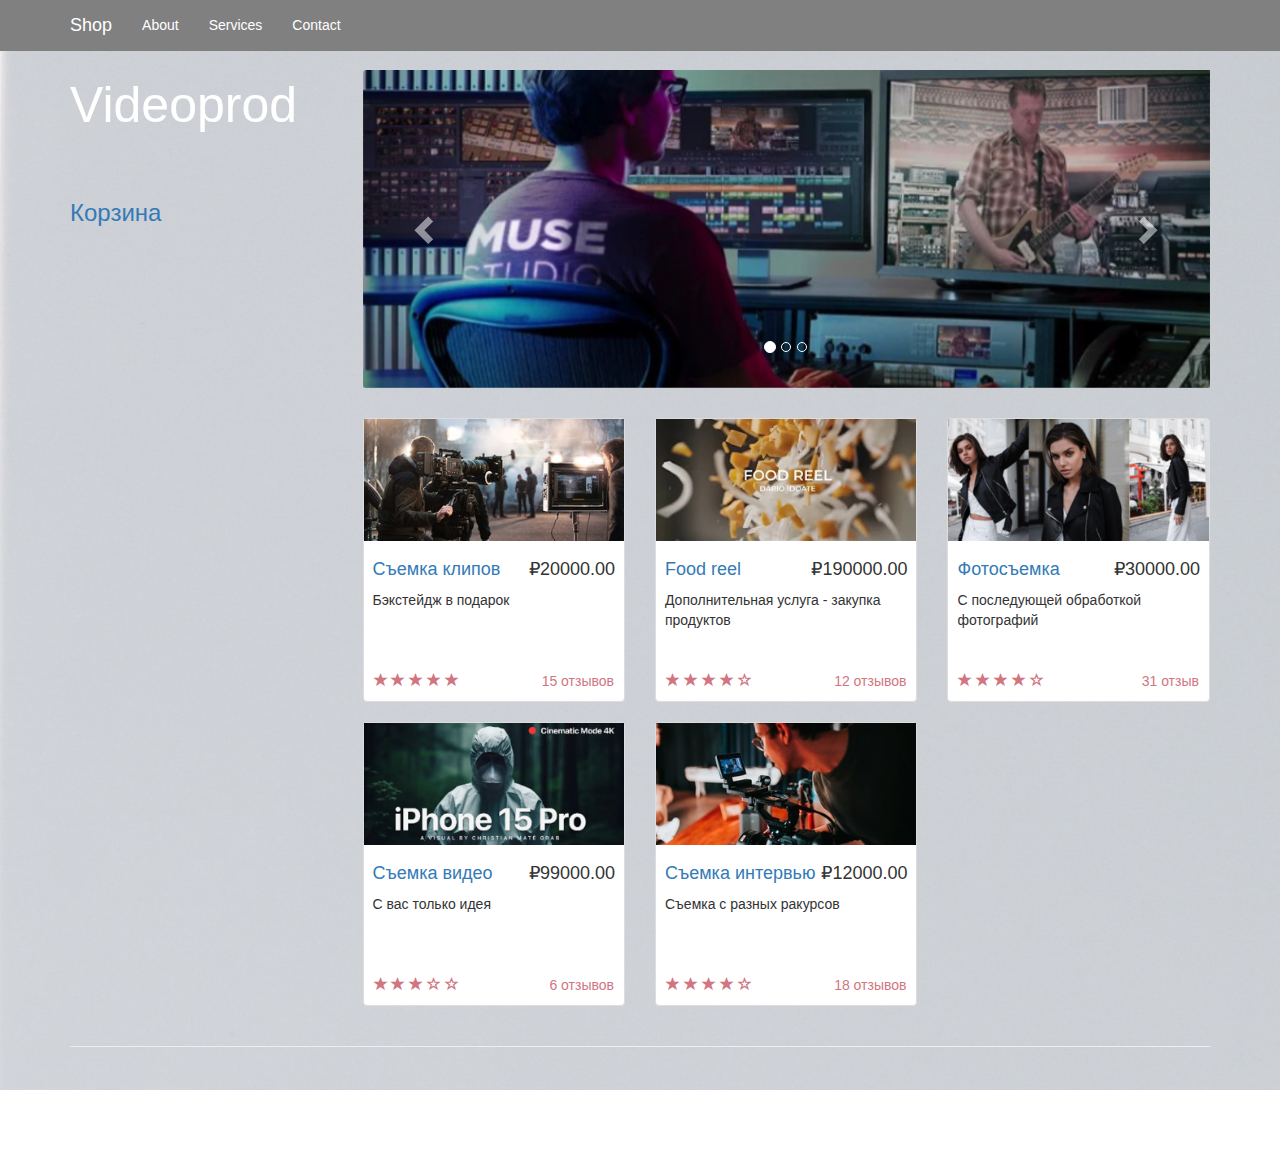
<file: index.html>
<!DOCTYPE html>
<html>

<head>
    <meta charset="utf-8">

    <title>Shop</title>
    <link href="css/bootstrap.min.css" rel="stylesheet">
	<link href="css/style.css" rel="stylesheet">
	<!-- jQuery -->
    <script src="js/jquery.js"></script>

    <!-- Bootstrap Core JavaScript -->
    <script src="js/bootstrap.min.js"></script>
	
	<script src="js/shop.js"></script>
</head>

<body>
    <nav class="navbar navbar-inverse navbar-fixed-top" role="navigation">
        <div class="container">
            <div class="navbar-header" <p class="lead"color:#fc2847;">
                <a class="navbar-brand" href="#">Shop</a>
            </div>
            <div class="collapse navbar-collapse" id="bs-example-navbar-collapse-1">
                <ul class="nav navbar-nav">
                    <li>
                        <a href="html/about.html">About</a>
                    </li>
                    <li>
                        <a href="html/services.html">Services</a>
                    </li>
                    <li>
                        <a href="html/contacts.html">Contact</a>
                    </li>
					
                </ul>
            </div>
        </div>
    </nav>

    <div class="container">

        <div class="row">

            <div class="col-md-3">
                <p class="lead" style="font-size: 50px; color:#ffffff;"> Videoprod</p>
				<br>
				<h3><a href="" class="cart-link" data-toggle="modal" data-target="#Cart"> Корзина </a> </h3>
            </div>

            <div class="col-md-9">

                <div class="row carousel-holder">

                    <div class="col-md-12">
                        <div id="carousel-example-generic" class="carousel slide" data-ride="carousel">
                            <ol class="carousel-indicators">
                                <li data-target="#carousel-example-generic" data-slide-to="0" class="active"></li>
                                <li data-target="#carousel-example-generic" data-slide-to="1"></li>
                                <li data-target="#carousel-example-generic" data-slide-to="2"></li>
                            </ol>
                            <div class="carousel-inner">
                                <div class="item active">
                                    <img class="slide-image" src="img/800x300(1).jpg" alt="">
                                </div>
                                <div class="item">
                                    <img class="slide-image" src="img/800x300(2).jpg" alt="">
                                </div>
                                <div class="item">
                                    <img class="slide-image" src="img/800x300(3).jpg" alt="">
                                </div>
                            </div>
                            <a class="left carousel-control" href="#carousel-example-generic" data-slide="prev">
                                <span class="glyphicon glyphicon-chevron-left"></span>
                            </a>
                            <a class="right carousel-control" href="#carousel-example-generic" data-slide="next">
                                <span class="glyphicon glyphicon-chevron-right"></span>
                            </a>
                        </div>
                    </div>

                </div>

                <div class="row">

                    <div class="col-sm-4 col-lg-4 col-md-4">
                        <div class="thumbnail">
                            <img src="img/goods/320x150(1).jpg" alt="">
                            <div class="caption">
                                <h4 class="pull-right">₽20000.00</h4>
                                <h4><a href="" data-toggle="modal" data-target="#FirstGoodModal">Съемка клипов</a>
                                </h4>
				    <p>Бэкстейдж в подарок</p>
                            </div>
                            <div class="ratings">
                                <p class="pull-right">15 отзывов</p>
                                <p>
                                    <span class="glyphicon glyphicon-star"></span>
                                    <span class="glyphicon glyphicon-star"></span>
                                    <span class="glyphicon glyphicon-star"></span>
                                    <span class="glyphicon glyphicon-star"></span>
                                    <span class="glyphicon glyphicon-star"></span>
                                </p>
                            </div>
                        </div>
                    </div>

                    <div class="col-sm-4 col-lg-4 col-md-4">
                        <div class="thumbnail">
                            <img src="img/goods/320x150(2).jpg" alt="">
                            <div class="caption">
                                <h4 class="pull-right">₽190000.00</h4>
                                <h4><a href="" data-toggle="modal" data-target="#SecondGoodModal">Food reel</a>
                                </h4>
                                <p>Дополнительная услуга - закупка продуктов</p>
                            </div>
                            <div class="ratings">
                                <p class="pull-right">12 отзывов</p>
                                <p>
                                    <span class="glyphicon glyphicon-star"></span>
                                    <span class="glyphicon glyphicon-star"></span>
                                    <span class="glyphicon glyphicon-star"></span>
                                    <span class="glyphicon glyphicon-star"></span>
                                    <span class="glyphicon glyphicon-star-empty"></span>
                                </p>
                            </div>
                        </div>
                    </div>

                    <div class="col-sm-4 col-lg-4 col-md-4">
                        <div class="thumbnail">
                            <img src="img/goods/320x150(3).jpg" alt="">
                            <div class="caption">
                                <h4 class="pull-right">₽30000.00</h4>
                                <h4><a href="" data-toggle="modal" data-target="#ThirdGoodModal">Фотосъемка </a>
                                </h4>
                                <p>С последующей обработкой фотографий </p>
                            </div>
                            <div class="ratings">
                                <p class="pull-right">31 отзыв</p>
                                <p>
                                    <span class="glyphicon glyphicon-star"></span>
                                    <span class="glyphicon glyphicon-star"></span>
                                    <span class="glyphicon glyphicon-star"></span>
                                    <span class="glyphicon glyphicon-star"></span>
                                    <span class="glyphicon glyphicon-star-empty"></span>
                                </p>
                            </div>
                        </div>
                    </div>

                    <div class="col-sm-4 col-lg-4 col-md-4">
                        <div class="thumbnail">
                            <img src="img/goods/320x150(4).jpg" alt="">
                            <div class="caption">
                                <h4 class="pull-right">₽99000.00</h4>
                                <h4><a href="" data-toggle="modal" data-target="#FourthGoodModal">Съемка видео</a>
                                </h4>
                                <p>С вас только идея </p>
                            </div>
                            <div class="ratings">
                                <p class="pull-right">6 отзывов</p>
                                <p>
                                    <span class="glyphicon glyphicon-star"></span>
                                    <span class="glyphicon glyphicon-star"></span>
                                    <span class="glyphicon glyphicon-star"></span>
                                    <span class="glyphicon glyphicon-star-empty"></span>
                                    <span class="glyphicon glyphicon-star-empty"></span>
                                </p>
                            </div>
                        </div>
                    </div>

                    <div class="col-sm-4 col-lg-4 col-md-4">
                        <div class="thumbnail">
                            <img src="img/goods/320x150(5).jpg" alt="">
                            <div class="caption">
                                <h4 class="pull-right">₽12000.00</h4>
                                <h4><a href="" data-toggle="modal" data-target="#FifthGoodModal">Съемка интервью</a>
                                </h4>
                                <p>Съемка с разных ракурсов</p>
                            </div>
                            <div class="ratings">
                                <p class="pull-right">18 отзывов</p>
                                <p>
                                    <span class="glyphicon glyphicon-star"></span>
                                    <span class="glyphicon glyphicon-star"></span>
                                    <span class="glyphicon glyphicon-star"></span>
                                    <span class="glyphicon glyphicon-star"></span>
                                    <span class="glyphicon glyphicon-star-empty"></span>
                                </p>
                            </div>
                        </div>
                    </div>

                </div>

            </div>

        </div>

    </div>
    <!-- /.container -->

    <div class="container">

        <hr>

        <!-- Footer -->
        <footer>
            <div class="row">
                <div class="col-lg-12">
                    <p></p>
                </div>
            </div>
        </footer>

    </div>
    <!-- /.container -->
	
	<div class="modal fade" id="FirstGoodModal">
  <div class="modal-dialog">
    <div class="modal-content">
      <div class="modal-header">
        <button type="button" class="close" data-dismiss="modal" aria-label="Close"><span aria-hidden="true">&times;</span></button>
        <h4 class="modal-title">Съемка клипов</h4>
      </div>
      <div class="modal-body">
	  <img src="img/goods/320x150(1).jpg"
        <p> <p>
	     <p>Бэкстейдж в подарок </p>
		<button class="btn-primary add-to-busket-btn"><span class="glyphicon glyphicon-shopping-cart"></span> Добавить в корзину </button>
		<div class="add-to-busket-block">
			<button class="btn-primary btn-minus">-</button>
			<input class="form-control count-input" />
			<button class="btn-primary btn-plus">+</button>
			<button class="btn-success"><span class="glyphicon glyphicon-ok ok-1"></span></button>
		</div>
      </div>
      <div class="modal-footer">
        <button type="button" class="btn btn-default btn-close" data-dismiss="modal">Закрыть</button>
        <button type="button" class="btn btn-primary">Сохранить изменения</button>
      </div>
    </div><!-- /.modal-content -->
  </div><!-- /.modal-dialog -->
</div><!-- /.modal -->

<div class="modal fade" id="SecondGoodModal">
  <div class="modal-dialog">
    <div class="modal-content">
      <div class="modal-header">
        <button type="button" class="close" data-dismiss="modal" aria-label="Close"><span aria-hidden="true">&times;</span></button>
        <h4 class="modal-title">Food reel</h4>
      </div>
      <div class="modal-body">
	  <img src="img/goods/320x150(2).jpg"
        <p> <p>
		<p> Дополнительная услуга - закупка продуктов </p> 
		<button class="btn-primary add-to-busket-btn"><span class="glyphicon glyphicon-shopping-cart"></span> Добавить в корзину </button>
		<div class="add-to-busket-block">
			<button class="btn-primary btn-minus">-</button>
			<input class="form-control count-input" />
			<button class="btn-primary btn-plus">+</button>
			<button class="btn-success"><span class="glyphicon glyphicon-ok ok-2"></span></button>
		</div>
      </div>
      <div class="modal-footer">
        <button type="button" class="btn btn-default btn-close" data-dismiss="modal">Закрыть</button>
        <button type="button" class="btn btn-primary">Сохранить изменения</button>
      </div>
    </div><!-- /.modal-content -->
  </div><!-- /.modal-dialog -->
</div><!-- /.modal -->


	<div class="modal fade" id="ThirdGoodModal">
  <div class="modal-dialog">
    <div class="modal-content">
      <div class="modal-header">
        <button type="button" class="close" data-dismiss="modal" aria-label="Close"><span aria-hidden="true">&times;</span></button>
        <h4 class="modal-title">Фотосъемка</h4>
      </div>
      <div class="modal-body">
	  <img src="img/goods/320x150(3).jpg"
        <p> <p>
		<p>С последующей обработкой фотографий </p>
		<button class="btn-primary add-to-busket-btn"><span class="glyphicon glyphicon-shopping-cart"></span> Добавить в корзину </button>
		<div class="add-to-busket-block">
			<button class="btn-primary btn-minus">-</button>
			<input class="form-control count-input" />
			<button class="btn-primary btn-plus">+</button>
			<button class="btn-success"><span class="glyphicon glyphicon-ok ok-3"></span></button>
		</div>
      </div>
      <div class="modal-footer">
        <button type="button" class="btn btn-default btn-close" data-dismiss="modal">Закрыть</button>
        <button type="button" class="btn btn-primary">Сохранить изменения</button>
      </div>
    </div><!-- /.modal-content -->
  </div><!-- /.modal-dialog -->
</div><!-- /.modal -->

<div class="modal fade" id="FourthGoodModal">
  <div class="modal-dialog">
    <div class="modal-content">
      <div class="modal-header">
        <button type="button" class="close" data-dismiss="modal" aria-label="Close"><span aria-hidden="true">&times;</span></button>
        <h4 class="modal-title">Съемка видео </h4>
      </div>
      <div class="modal-body">
	  <img src="img/goods/320x150(4).jpg"
        <p> <p>
		<p>С вас только идея </p>
		<button class="btn-primary add-to-busket-btn"><span class="glyphicon glyphicon-shopping-cart"></span> Добавить в корзину </button>
		<div class="add-to-busket-block">
			<button class="btn-primary btn-minus">-</button>
			<input class="form-control count-input" />
			<button class="btn-primary btn-plus">+</button>
			<button class="btn-success"><span class="glyphicon glyphicon-ok ok-4"></span></button>
		</div>
      </div>
      <div class="modal-footer">
        <button type="button" class="btn btn-default btn-close" data-dismiss="modal">Закрыть</button>
        <button type="button" class="btn btn-primary">Сохранить изменения</button>
      </div>
    </div><!-- /.modal-content -->
  </div><!-- /.modal-dialog -->
</div><!-- /.modal -->

<div class="modal fade" id="FifthGoodModal">
  <div class="modal-dialog">
    <div class="modal-content">
      <div class="modal-header">
        <button type="button" class="close" data-dismiss="modal" aria-label="Close"><span aria-hidden="true">&times;</span></button>
        <h4 class="modal-title">Съемка интервью</h4>
      </div>
      <div class="modal-body">
	  <img src="img/goods/320x150(5).jpg"
        <p> <p>
		<p>Съемка с разных ракурсов </p>
		<button class="btn-primary add-to-busket-btn"><span class="glyphicon glyphicon-shopping-cart"></span> Добавить в корзину </button>
		<div class="add-to-busket-block">
			<button class="btn-primary btn-minus">-</button>
			<input class="form-control count-input" />
			<button class="btn-primary btn-plus">+</button>
			<button class="btn-success"><span class="glyphicon glyphicon-ok ok-5"></span></button>
		</div>
      </div>
      <div class="modal-footer">
        <button type="button" class="btn btn-default btn-close" data-dismiss="modal">Закрыть</button>
        <button type="button" class="btn btn-primary">Сохранить изменения</button>
      </div>
    </div><!-- /.modal-content -->
  </div><!-- /.modal-dialog -->
</div><!-- /.modal -->

	<div class="modal fade" id="Cart">
  <div class="modal-dialog">
    <div class="modal-content">
      <div class="modal-header">
        <button type="button" class="close" data-dismiss="modal" aria-label="Close"><span aria-hidden="true">&times;</span></button>
        <h4 class="modal-title">Закрыть</h4>
      </div>
      <div class="modal-body cart-body">
	
      </div>
      <div class="modal-footer">
	  		<button type="button" class="btn btn-default btn-close" OnClick="clearCart(); $('.cart-body').html('');"> Очистить корзину </button>
        <button type="button" class="btn btn-default btn-close" data-dismiss="modal">Закрыть</button>
        <button type="button" class="btn btn-primary btn-order">Заказать</button>
      </div>
    </div><!-- /.modal-content -->
  </div><!-- /.modal-dialog -->
</div><!-- /.modal -->


    

</body>

</html>
</file>
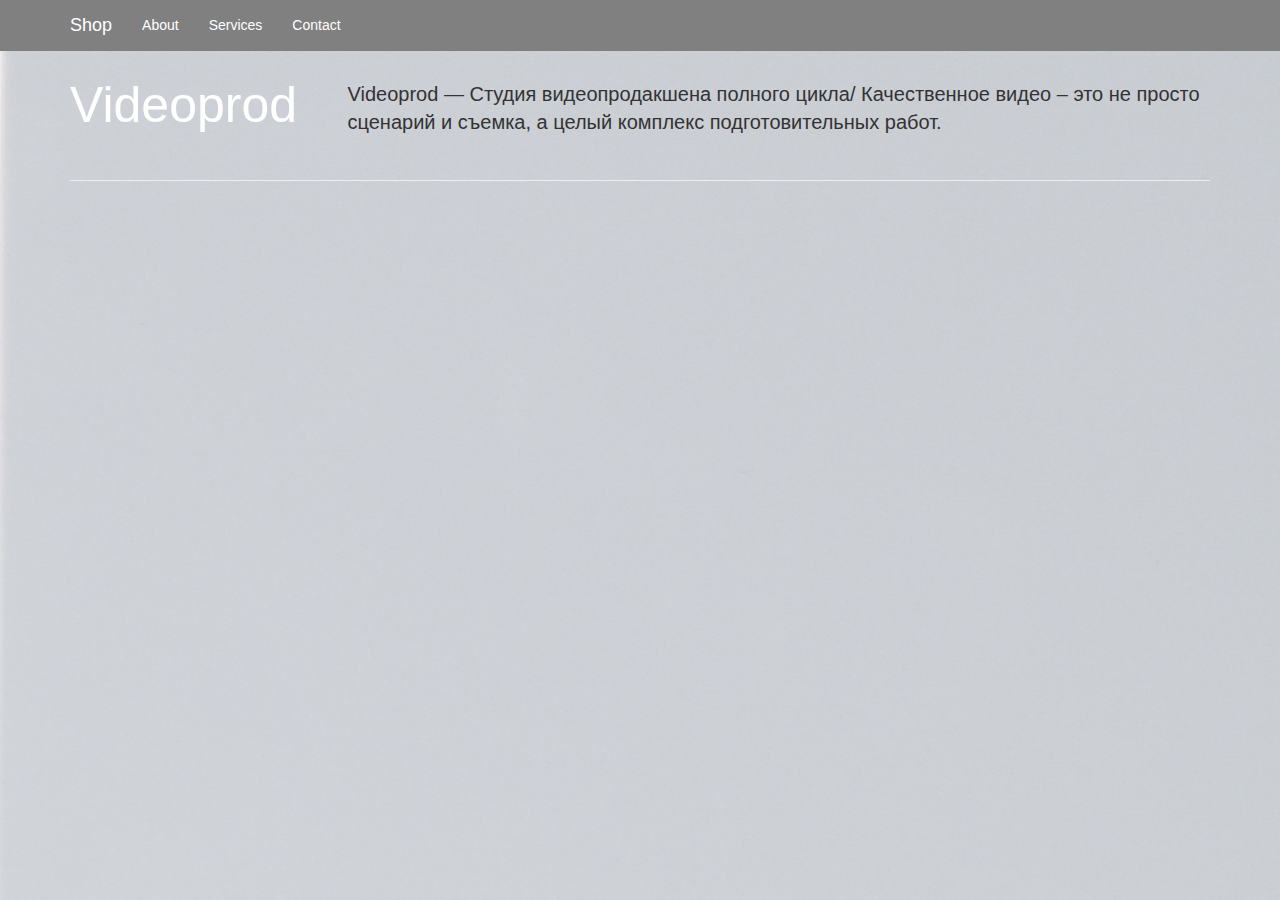
<file: html/about.html>
<!DOCTYPE html>
<html>

<head>
    <meta charset="utf-8">

    <title>Shop</title>
    <link href="../css/bootstrap.min.css" rel="stylesheet">
	<link href="../css/style.css" rel="stylesheet">

</head>

<body>
    <nav class="navbar navbar-inverse navbar-fixed-top" role="navigation">
        <div class="container">
            <div class="navbar-header">
                <a class="navbar-brand" href="../index.html">Shop</a>
            </div>
            <div class="collapse navbar-collapse" id="bs-example-navbar-collapse-1">
                <ul class="nav navbar-nav">
					<li>
                        <a href="#">About</a>
                    </li>
                    <li>
                        <a href="services.html">Services</a>
                    </li>
                    <li>
                        <a href="contacts.html">Contact</a>
                    </li>
                </ul>
            </div>
        </div>
    </nav>

    <div class="container">
		        <div class="row">

            <div class="col-md-3">
                <p class="lead" style="font-size: 50px; color:#ffffff;"> Videoprod </p>
            </div>

            <div class="col-md-9">        

                <div class="row">

                    <p> <p class="lead" style="font-size: 20px;"> Videoprod — Студия видеопродакшена полного цикла/ Качественное видео – это не просто сценарий и съемка, а целый комплекс подготовительных работ. </p>

                </div>

            </div>

        </div>
	</div>

    <div class="container">

        <hr>

        <!-- Footer -->
        <footer>
            <div class="row">
                <div class="col-lg-12">
                    <p></p>
                </div>
            </div>
        </footer>

    </div>
    <!-- /.container -->

</body>

</html>
</file>
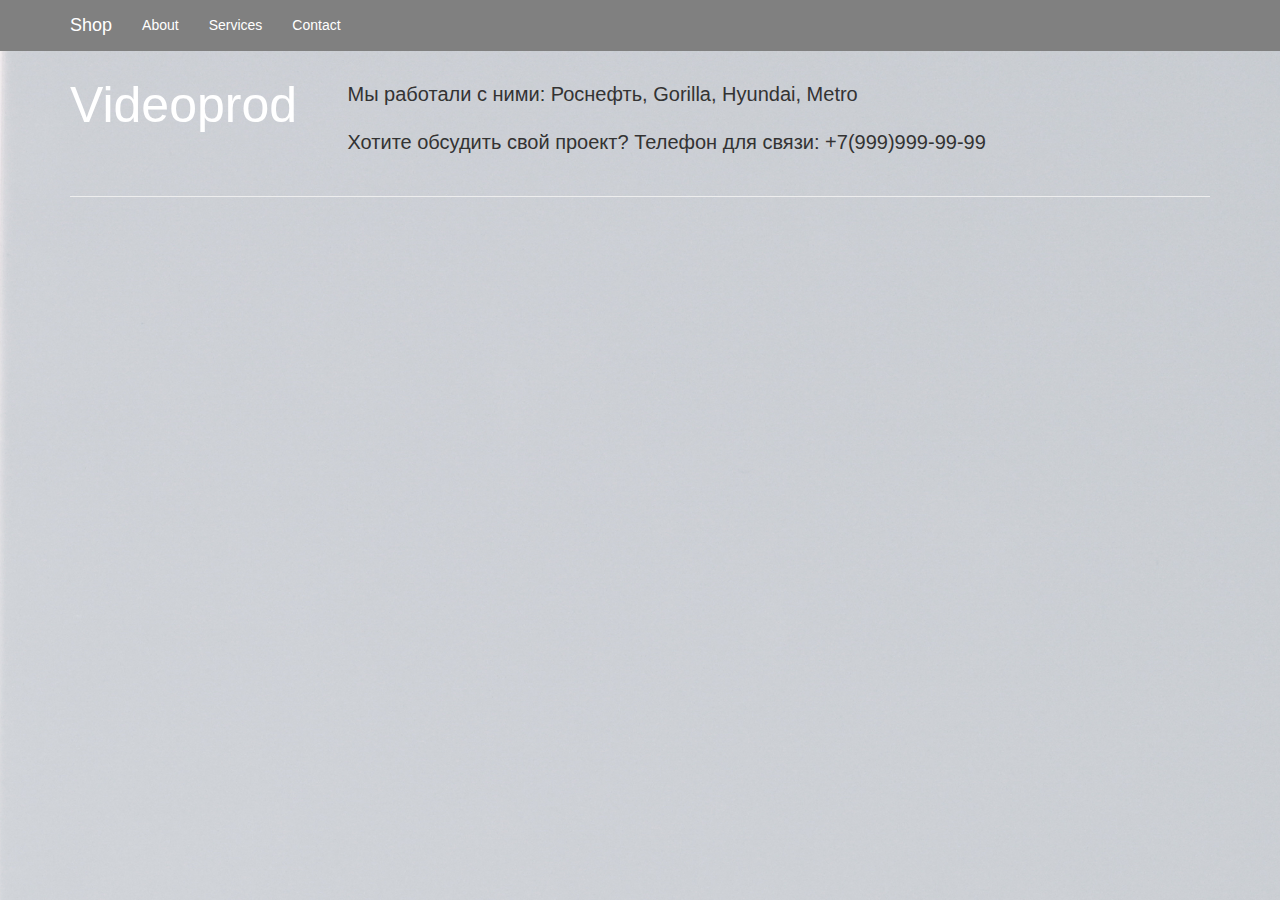
<file: html/contacts.html>
<!DOCTYPE html>
<html>

<head>
    <meta charset="utf-8">

    <title>Shop</title>
    <link href="../css/bootstrap.min.css" rel="stylesheet">
	<link href="../css/style.css" rel="stylesheet">

</head>

<body>
    <nav class="navbar navbar-inverse navbar-fixed-top" role="navigation">
        <div class="container">
            <div class="navbar-header">
                <a class="navbar-brand" href="../index.html">Shop</a>
            </div>
            <div class="collapse navbar-collapse" id="bs-example-navbar-collapse-1">
                <ul class="nav navbar-nav">
					<li>
                        <a href="about.html">About</a>
                    </li>
                    <li>
                        <a href="services.html">Services</a>
                    </li>
                    <li>
                        <a href="#">Contact</a>
                    </li>
                </ul>
            </div>
        </div>
    </nav>

    <div class="container">
		        <div class="row">

            <div class="col-md-3">
                <p class="lead" style="font-size: 50px; color:#ffffff;"> Videoprod </p>
            </div>

            <div class="col-md-9">        

                <div class="row">

                    <p> <p class="lead" style="font-size: 20px;"> Мы работали с ними: Роснефть, Gorilla, Hyundai, Metro </p>
		    <p> <p class="lead" style="font-size: 20px;"> Хотите обсудить свой проект? Телефон для связи: +7(999)999-99-99</p>

                </div>

            </div>

        </div>
	</div>

    <div class="container">

        <hr>

        <!-- Footer -->
        <footer>
            <div class="row">
                <div class="col-lg-12">
                    <p></p>
                </div>
            </div>
        </footer>

    </div>
    <!-- /.container -->

</body>

</html>
</file>
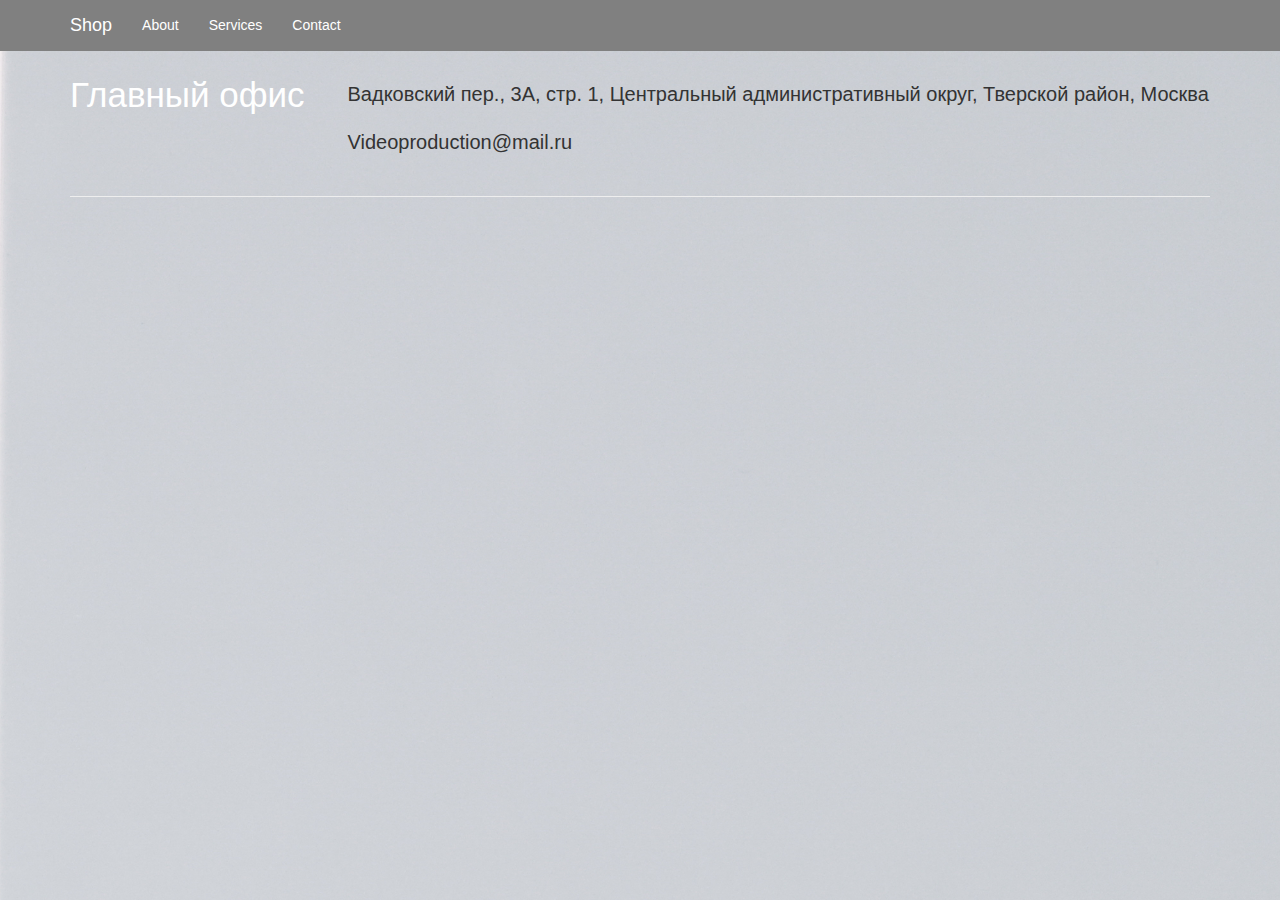
<file: html/services.html>
<!DOCTYPE html>
<html>

<head>
    <meta charset="utf-8">

    <title>Shop</title>
    <link href="../css/bootstrap.min.css" rel="stylesheet">
	<link href="../css/style.css" rel="stylesheet">

</head>

<body>
    <nav class="navbar navbar-inverse navbar-fixed-top" role="navigation">
        <div class="container">
            <div class="navbar-header">
                <a class="navbar-brand" href="../index.html">Shop</a>
            </div>
            <div class="collapse navbar-collapse" id="bs-example-navbar-collapse-1">
                <ul class="nav navbar-nav">
					<li>
                        <a href="about.html">About</a>
                    </li>
                    <li>
                        <a href="#">Services</a>
                    </li>
                    <li>
                        <a href="contacts.html">Contact</a>
                    </li>
                </ul>
            </div>
        </div>
    </nav>

    <div class="container">
		        <div class="row">

            <div class="col-md-3">
                <p class="lead" style="font-size: 35px; color:#ffffff;"> Главный офис </p>
            </div>

            <div class="col-md-9">        

                <div class="row">

                    <p> <p class="lead" style="font-size: 20px;"> Вадковский пер., 3А, стр. 1, Центральный административный округ, Тверской район, Москва</p>
		    <p> <p class="lead" style="font-size: 20px;"> Videoproduction@mail.ru</p>

                </div>

            </div>

        </div>
	</div>

    <div class="container">

        <hr>

        <!-- Footer -->
        <footer>
            <div class="row">
                <div class="col-lg-12">
                    <p></p>
                </div>
            </div>
        </footer>

    </div>
    <!-- /.container -->

</body>

</html>
</file>
<file: css/style.css>
body {
    padding-top: 70px; /* Required padding for .navbar-fixed-top. Remove if using .navbar-static-top. Change if height of navigation changes. */
	background: url("../img/backgr.jpg") no-repeat center center fixed;   
	-webkit-background-size: cover;
	-moz-background-size: cover;  
	-o-background-size: cover;
  	background-size: cover;
}

.count-input {
	width:10%;
	display: inline;
}



.add-to-basket-block {
	margin-top: 7px;
}


.modal-image {
	width: 100%;
}

.slide-image {
    width: 100%;
}

.carousel-holder {
    margin-bottom: 30px;
}

.carousel-control,
.item {
    border-radius: 4px;
}

.caption {
    height: 130px;
    overflow: hidden;
}

.caption h4 {
    white-space: nowrap;
}

.thumbnail img {
    width: 100%;
}

.ratings {
    padding-right: 10px;
    padding-left: 10px;
    color: #d17581;
}

.thumbnail {
    padding: 0;
}

.thumbnail .caption-full {
    padding: 9px;
    color: #333;
}
.amount{
    display: inline;
}
.product{
    display: inline;
}
.remove-from-cart{
    display: inline;
}
footer {
    margin: 50px 0;
}
</file>
